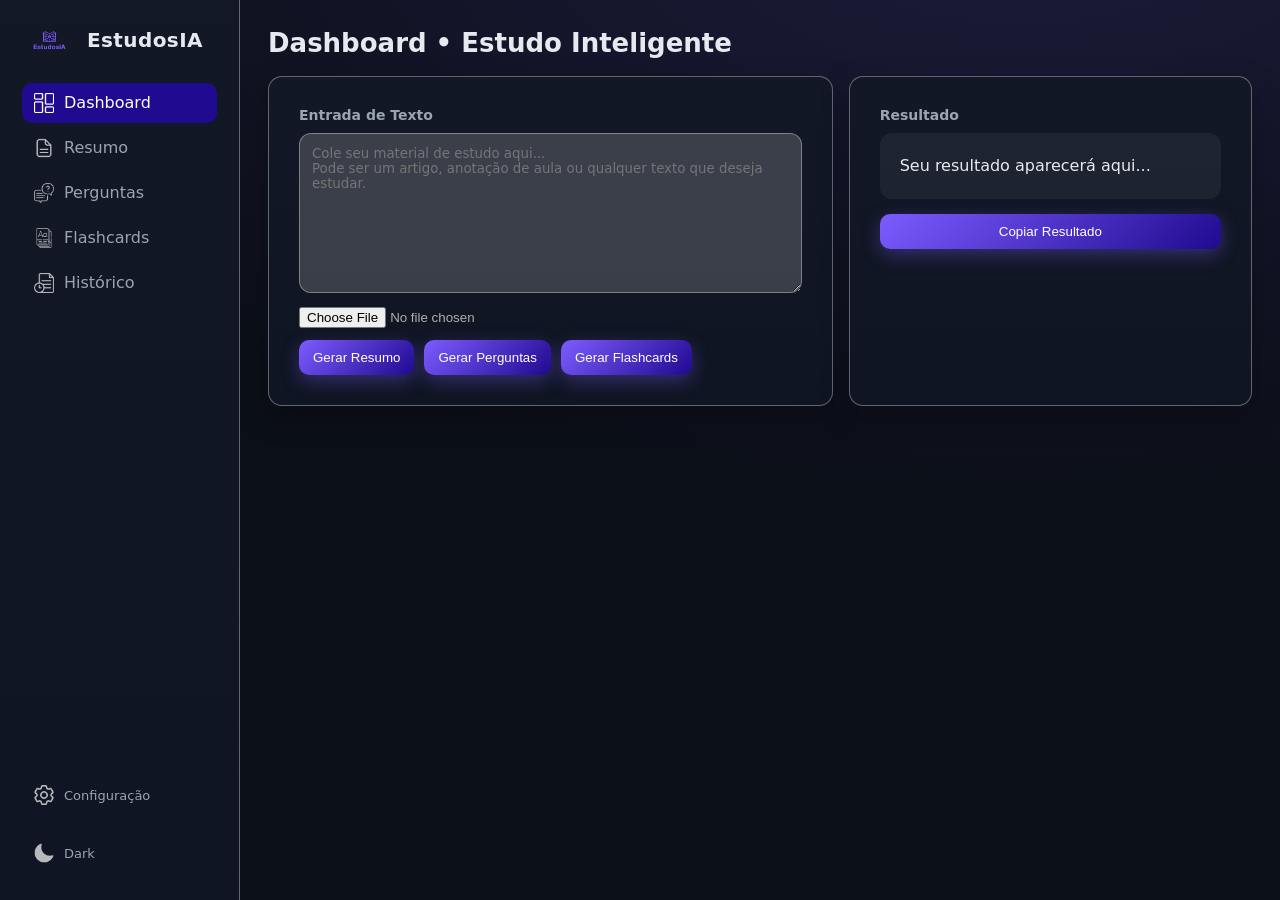
<file: index.html>
<!DOCTYPE html>
<html lang="pt-BR">
<head>
  <meta charset="UTF-8">
  <meta name="viewport" content="width=device-width, initial-scale=1.0">
  <title>EstudosIA • Dashboard</title>
  <link rel="stylesheet" href="style.css">
</head>
<body>
  <aside class="sidebar">
    <div class="brand"><img src="img/logo.png" alt="logo">EstudosIA</div>
    <nav class="nav">
      <a class="active" href="index.html"><img src="img/dashboard.png" alt="Dashboard">Dashboard</a>
      <a href="resumo.html"><img src="img/document.png" alt="Resumo">Resumo</a>
      <a href="perguntas.html"><img src="img/conversation.png" alt="Perguntas">Perguntas</a>
      <a href="flashcards.html"><img src="img/flash-cards.png" alt="Flashcards">Flashcards</a>
      <a href="historico.html"  ><img src="img/file.png" alt="Histórico" >Histórico</a>
      <div class="nav-bottom">
        <a href="configuracao.html"><img src="img/setting.png" alt="Configuração">Configuração</a>
        <a href="#" class="theme-btn" onclick="toggleTheme()"><img id="theme-icon" src="img/night-mode.png" alt="Tema"><span id="theme-text">Dark</span></a>
      </div>
    </nav>
  </aside>

  <main class="main">
    <div class="header">
      <div class="title">Dashboard • Estudo Inteligente</div>
      <button class="btn secondary" onclick="toggleMenu()">Menu</button>
    </div>

    <div class="grid">
      <div class="card">
        <h3>Entrada de Texto</h3>
        
        <textarea id="inputText" class="textarea" placeholder="Cole seu material de estudo aqui...&#10;Pode ser um artigo, anotação de aula ou qualquer texto que deseja estudar."></textarea>
        <input type="file" id="pdfInput" class="pdf" accept="application/pdf">
        <div class="actions">
          <button class="btn" onclick="gerarResumo()">Gerar Resumo</button>
          <button class="btn" onclick="gerarPerguntas()"> Gerar Perguntas</button>
          <button class="btn" onclick="gerarFlashcards()">Gerar Flashcards</button>
        </div>
        <div id="loader" class="loader" style="display:none;margin-top:10px"></div>
      </div>

      <div class="card">
        <h3>Resultado</h3>
        <div id="output" class="output">Seu resultado aparecerá aqui...</div>
        <button class="btn" onclick="copiarResultado()" style="margin-top: 15px; width: 100%;">Copiar Resultado</button>
      </div>
    </div>
  </main>

  <script src="script.js"></script>
  <script>
    function copiarResultado(){
      const text = document.getElementById('output').textContent;
      if(text === 'Seu resultado aparecerá aqui...'){
        alert('Gere um resultado primeiro');
        return;
      }
      navigator.clipboard.writeText(text);
      alert('Resultado copiado para a área de transferência!');
    }
  </script>
</body>
</html>
</file>
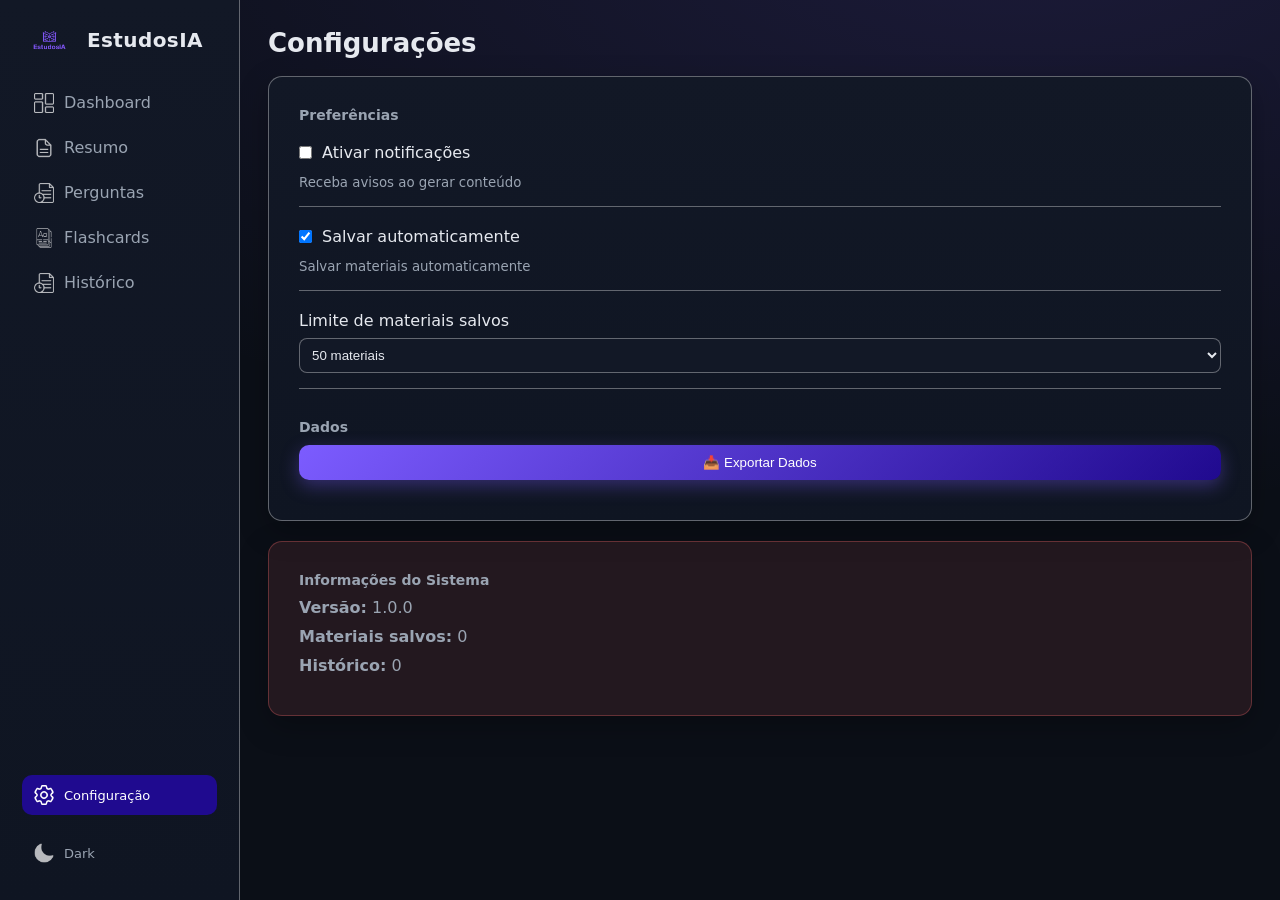
<file: configuracao.html>
<!DOCTYPE html>
<html lang="pt-BR">

<head>
  <meta charset="UTF-8">
  <meta name="viewport" content="width=device-width, initial-scale=1.0">
  <title>Configurações</title>
  <link rel="stylesheet" href="style.css">
</head>

<body>
  <aside class="sidebar">
    <div class="brand"><img src="img/logo.png" alt="logo">EstudosIA</div>
    <nav class="nav">
      <a href="index.html"><img src="img/dashboard.png" alt="Dashboard">Dashboard</a>
      <a href="resumo.html"><img src="img/document.png" alt="Resumo">Resumo</a>
      <a href="perguntas.html"><img src="img/file.png" alt="Perguntas">Perguntas</a>
      <a href="flashcards.html"><img src="img/flash-cards.png" alt="Flashcards">Flashcards</a>
      <a href="historico.html"><img src="img/file.png" alt="Histórico">Histórico</a>
      <div class="nav-bottom">
        <a class="active" href="configuracao.html"><img src="img/setting.png" alt="Configuração">Configuração</a>
        <a href="#" class="theme-btn" onclick="toggleTheme()"><img id="theme-icon" src="img/night-mode.png" alt="Tema"><span id="theme-text">Dark</span></a>
      </div>
    </nav>
  </aside>

  <main class="main">
    <div class="header">
      <div class="title">Configurações</div>
      <button class="btn secondary" onclick="toggleMenu()">Menu</button>
    </div>

    <div class="card">
      <h3>Preferências</h3>

      <div class="pref-item">
        <label class="pref-label">
          <input type="checkbox" id="notificacoes" onchange="savePreference('notificacoes', this.checked)">
          <span>Ativar notificações</span>
        </label>
        <small class="pref-desc">Receba avisos ao gerar conteúdo</small>
      </div>

      <div class="pref-item">
        <label class="pref-label">
          <input type="checkbox" id="autoSave" onchange="savePreference('autoSave', this.checked)" checked>
          <span>Salvar automaticamente</span>
        </label>
        <small class="pref-desc">Salvar materiais automaticamente</small>
      </div>

      <div class="pref-item">
        <label>Limite de materiais salvos</label>
        <select id="materialLimit" onchange="savePreference('materialLimit', this.value)" class="pref-select">
          <option value="20">20 materiais</option>
          <option value="50">50 materiais</option>
          <option value="100">100 materiais</option>
        </select>
      </div>

      <h3 class="h3-section">Dados</h3>
      <button class="btn btn-full" onclick="exportarDados()" style="margin-bottom: 10px;">📥 Exportar Dados</button>
      <button class="btn secondary btn-full" onclick="limparHistorico()" style="margin-bottom: 10px;">🗑️ Limpar Histórico</button>
      <button class="btn secondary btn-full" onclick="limparMateriais()" style="margin-bottom: 10px;">📄 Limpar Materiais</button>
      <button class="btn secondary btn-full btn-danger" onclick="limparTudo()">⚠️ Limpar Tudo</button>
    </div>

    <div class="card card-danger">
      <h3 class="h3-danger">Informações do Sistema</h3>
      <p class="p-system-info"><strong>Versão:</strong> 1.0.0</p>
      <p class="p-system-info"><strong>Materiais salvos:</strong> <span id="matCount">0</span>
      </p>
      <p class="p-system-info"><strong>Histórico:</strong> <span id="histCount">0</span></p>
    </div>
  </main>

  <script src="script.js"></script>
  <script>
    function savePreference(key, value) {
      const prefs = JSON.parse(localStorage.getItem('estudos_prefs') || '{}');
      prefs[key] = value;
      localStorage.setItem('estudos_prefs', JSON.stringify(prefs));
    }

    function loadPreferences() {
      const prefs = JSON.parse(localStorage.getItem('estudos_prefs') || '{}');
      if (document.getElementById('notificacoes')) document.getElementById('notificacoes').checked = prefs.notificacoes || false;
      if (document.getElementById('autoSave')) document.getElementById('autoSave').checked = prefs.autoSave !== false;
      if (document.getElementById('materialLimit')) document.getElementById('materialLimit').value = prefs.materialLimit || '50';
      updateStats();
    }

    function updateStats() {
      const materials = JSON.parse(localStorage.getItem('estudos_materiais') || '[]');
      const hist = JSON.parse(localStorage.getItem('bf_hist') || '[]');
      document.getElementById('matCount').textContent = materials.length;
      document.getElementById('histCount').textContent = hist.length;
    }

    function exportarDados() {
      const materials = localStorage.getItem('estudos_materiais');
      const hist = localStorage.getItem('bf_hist');
      const results = localStorage.getItem('estudos_resultados');
      const data = { materiais: JSON.parse(materials || '[]'), historico: JSON.parse(hist || '[]'), resultados: JSON.parse(results || '{}') };
      const blob = new Blob([JSON.stringify(data, null, 2)], { type: 'application/json' });
      const url = URL.createObjectURL(blob);
      const a = document.createElement('a');
      a.href = url;
      a.download = 'estudos_backup_' + new Date().toISOString().split('T')[0] + '.json';
      a.click();
      alert('✅ Backup exportado com sucesso!');
    }

    window.addEventListener('DOMContentLoaded', loadPreferences);
  </script>
</body>

</html>
</file>
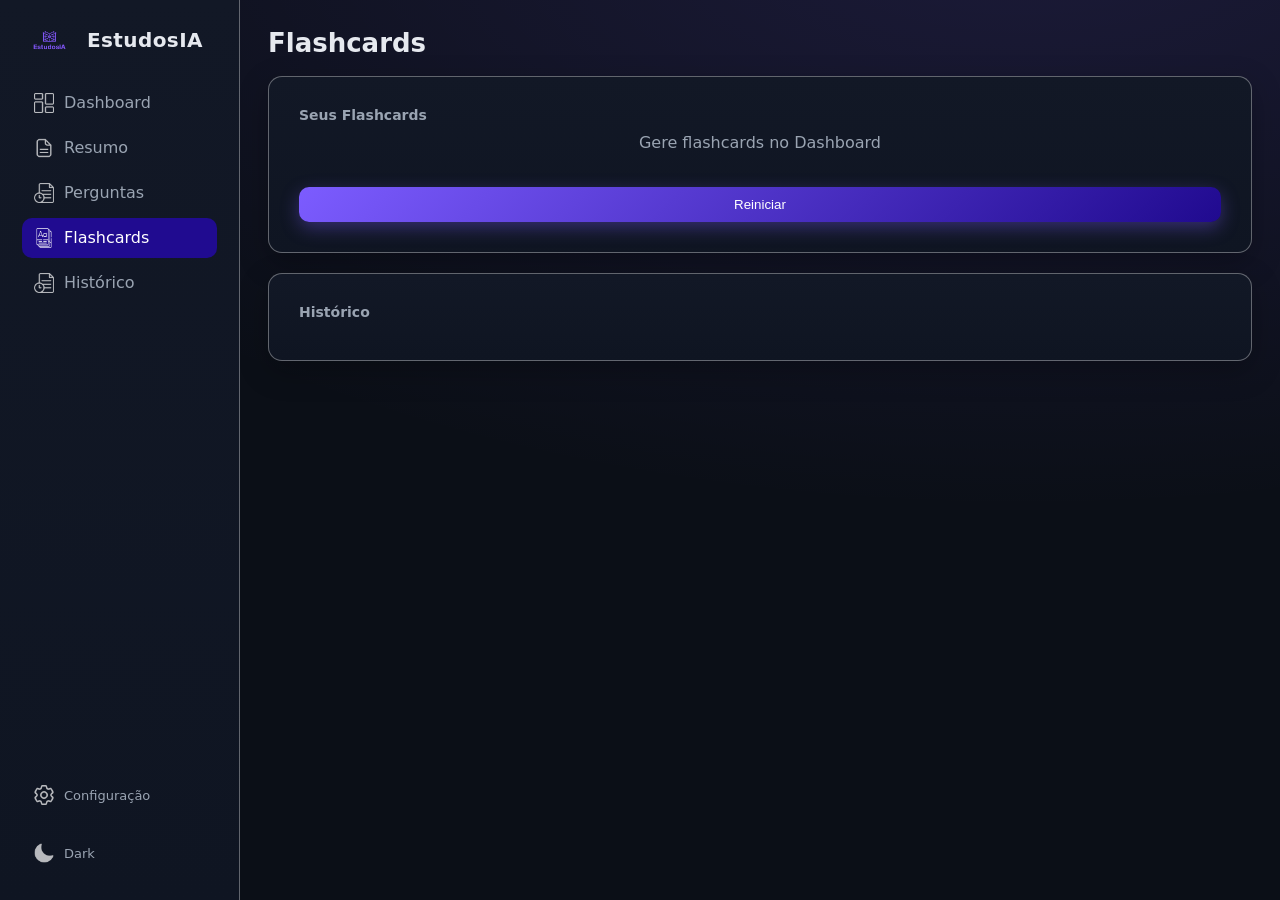
<file: flashcards.html>
<!DOCTYPE html>
<html lang="pt-BR">

<head>
  <meta charset="UTF-8">
  <meta name="viewport" content="width=device-width, initial-scale=1.0">
  <title>Flashcards</title>
  <link rel="stylesheet" href="style.css">
  <style>
    .flashcard-container {
      display: flex;
      gap: 15px;
      align-items: center;
      justify-content: center;
      margin: 20px 0;
    }

    .flashcard-nav {
      background: var(--panel);
      border: 1px solid var(--border);
      padding: 10px 15px;
      border-radius: 10px;
      cursor: pointer;
      color: var(--text);
    }

    .flashcard-nav:hover {
      background: rgba(124, 92, 255, .12);
    }
  </style>
</head>

<body>
  <aside class="sidebar">
    <div class="brand"><img src="img/logo.png" alt="logo">EstudosIA</div>
    <nav class="nav">
      <a href="index.html"><img src="img/dashboard.png" alt="Dashboard">Dashboard</a>
      <a href="resumo.html"><img src="img/document.png" alt="Resumo">Resumo</a>
      <a href="perguntas.html"><img src="img/file.png" alt="Perguntas">Perguntas</a>
      <a class="active" href="flashcards.html"><img src="img/flash-cards.png" alt="Flashcards">Flashcards</a>
      <a href="historico.html"><img src="img/file.png" alt="Histórico">Histórico</a>
      <div class="nav-bottom">
        <a href="configuracao.html"><img src="img/setting.png" alt="Configuração">Configuração</a>
        <a href="#" class="theme-btn" onclick="toggleTheme()"><img id="theme-icon" src="img/night-mode.png"
            alt="Tema"><span id="theme-text">Dark</span></a>
      </div>
    </nav>
  </aside>

  <main class="main">
    <div class="header">
      <div class="title">Flashcards</div>
      <button class="btn secondary" onclick="toggleMenu()">Menu</button>
    </div>

    <div class="card">
      <h3>Seus Flashcards</h3>
      <div id="flash" onclick="flip()"></div>

      <div id="navButtons">
        <button onclick="prevCard()">←</button>
        <span id="cardCounter"></span>
        <button onclick="nextCard()">→</button>
      </div>

      <div id="cardsList"></div>
      <div class="flashcard-container" id="navButtons" style="display: none;">
        <button class="flashcard-nav" onclick="prevCard()">← Anterior</button>
        <span id="cardCounter" style="color: var(--muted);">0 / 0</span>
        <button class="flashcard-nav" onclick="nextCard()">Próximo →</button>
      </div>
      <div id="cardsList" style="margin-top: 20px;"></div>
      <button class="btn" onclick="resetFlashcards()" style="margin-top: 15px; width: 100%;">Reiniciar</button>
    </div>

    <div class="card" style="margin-top: 20px;">
      <h3>Histórico</h3>
      <ul id="hist" class="list"></ul>
    </div>
  </main>

  <script src="script.js"></script>
</body>

</html>
</file>
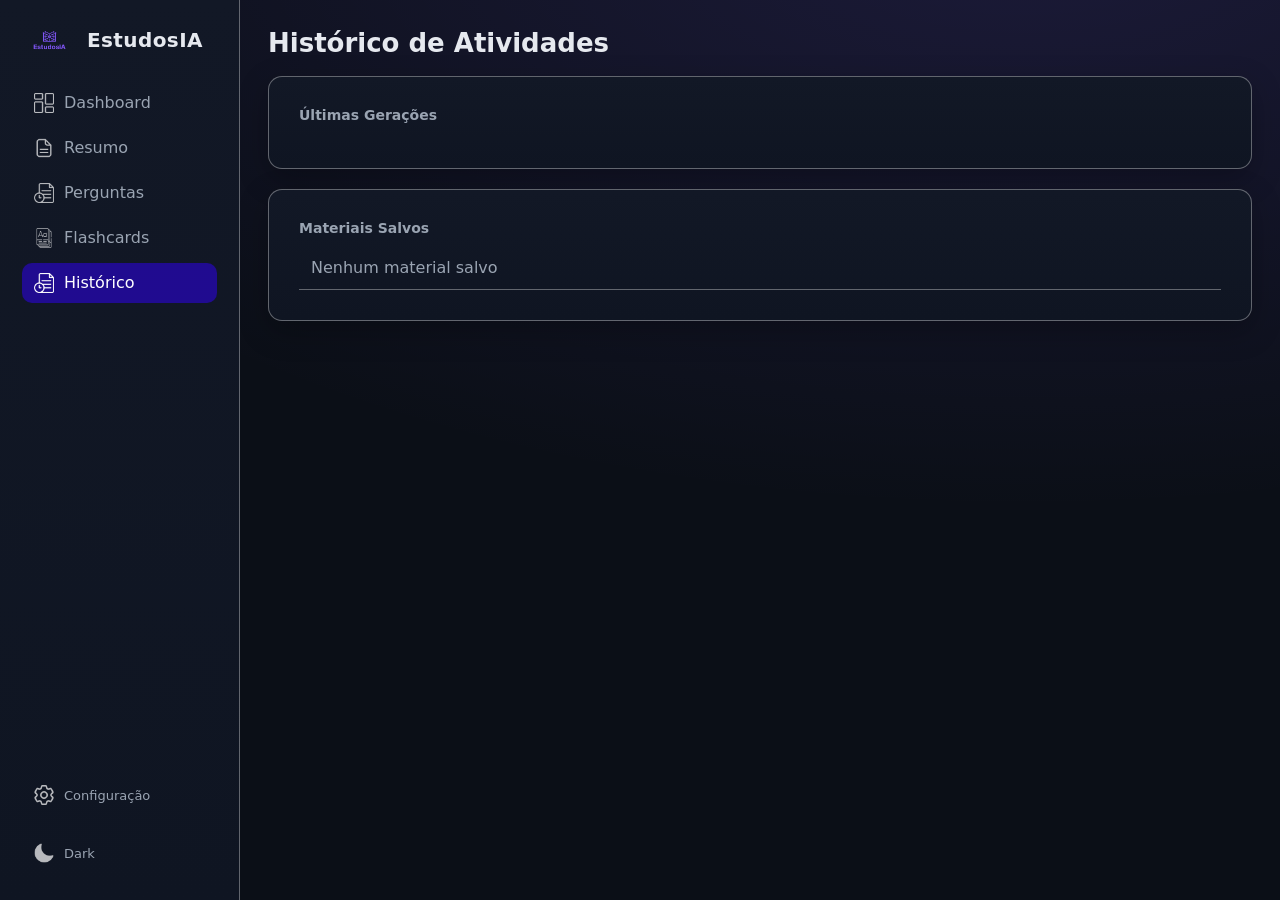
<file: historico.html>
<!DOCTYPE html>
<html lang="pt-BR">
<head>
  <meta charset="UTF-8">
  <meta name="viewport" content="width=device-width, initial-scale=1.0">
  <title>Histórico</title>
  <link rel="stylesheet" href="style.css">
</head>
<body>
  <aside class="sidebar">
    <div class="brand"><img src="img/logo.png" alt="logo">EstudosIA</div>
    <nav class="nav">
      <a href="index.html"><img src="img/dashboard.png" alt="Dashboard">Dashboard</a>
      <a href="resumo.html"><img src="img/document.png" alt="Resumo">Resumo</a>
      <a href="perguntas.html"><img src="img/file.png" alt="Perguntas">Perguntas</a>
      <a href="flashcards.html"><img src="img/flash-cards.png" alt="Flashcards">Flashcards</a>
      <a class="active" href="historico.html"><img src="img/file.png" alt="Histórico">Histórico</a>
      <div class="nav-bottom">
        <a href="configuracao.html"><img src="img/setting.png" alt="Configuração">Configuração</a>
        <a href="#" class="theme-btn" onclick="toggleTheme()"><img id="theme-icon" src="img/night-mode.png" alt="Tema"><span id="theme-text">Dark</span></a>
      </div>
    </nav>
  </aside>

  <main class="main">
    <div class="header">
      <div class="title">Histórico de Atividades</div>
      <button class="btn secondary" onclick="toggleMenu()">Menu</button>
    </div>

    <div class="card">
      <h3>Últimas Gerações</h3>
      <ul id="hist" class="list"></ul>
      <div style="display: flex; gap: 10px; margin-top: 15px;">
        <button class="btn secondary" onclick="limparHistorico()" style="flex: 1;">🗑️ Limpar Histórico</button>
        <button class="btn secondary btn-danger" onclick="limparTudo()" style="flex: 1;">⚠️ Limpar Tudo</button>
      </div>
    </div>

    <div class="card" style="margin-top: 20px;">
      <h3>Materiais Salvos</h3>
      <ul id="materiais" class="list"></ul>
    </div>
  </main>

  <script src="script.js"></script>
  <script>
    function limparHistorico(){
      if(confirm('Tem certeza que deseja limpar o histórico?')){
        localStorage.removeItem('bf_hist');
        document.getElementById('hist').innerHTML = '<li style="color: var(--muted);">Histórico vazio</li>';
        alert('Histórico limpo com sucesso!');
        location.reload();
      }
    }

    function limparTudo(){
      if(confirm('⚠️ AVISO: Isso vai limpar TODOS os dados! Tem certeza?')){
        localStorage.clear();
        alert('Todos os dados foram limpos');
        location.reload();
      }
    }

    window.addEventListener('DOMContentLoaded', () => {
      renderHistory();
      const materials = JSON.parse(localStorage.getItem('estudos_materiais') || '[]');
      const matList = document.getElementById('materiais');
      if(materials.length === 0){
        matList.innerHTML = '<li style="color: var(--muted);">Nenhum material salvo</li>';
      } else {
        matList.innerHTML = materials.map((m, i) => `<li style="display: flex; justify-content: space-between; align-items: center; padding: 8px; border-radius: 4px;"><span style="flex: 1;"><strong>Material ${i + 1}</strong> — ${m.created}<br/><small>${m.text.substring(0, 100)}...</small></span><button onclick="deleteMaterial(${i})" style="margin-left: 10px; padding: 4px 8px; background: #ff4757; color: white; border: none; border-radius: 4px; cursor: pointer; font-size: 12px; white-space: nowrap;">🗑️</button></li>`).join('');
      }
    });
  </script>
</body>
</html>
</file>
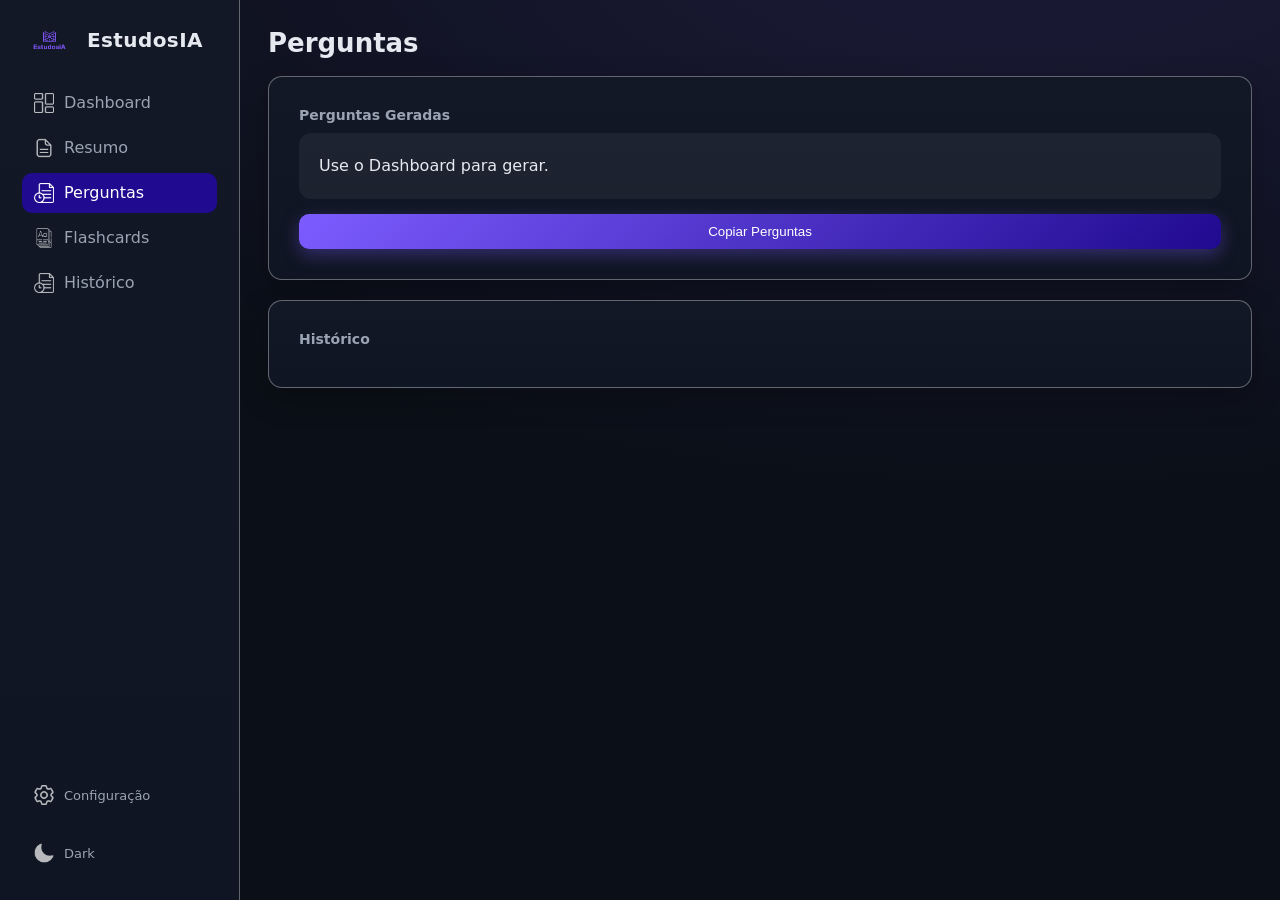
<file: perguntas.html>
<!DOCTYPE html>
<html lang="pt-BR">
<head>
  <meta charset="UTF-8">
  <meta name="viewport" content="width=device-width, initial-scale=1.0">
  <title>Perguntas</title>
  <link rel="stylesheet" href="style.css">
</head>
<body>
  <aside class="sidebar">
    <div class="brand"><img src="img/logo.png" alt="logo">EstudosIA</div>
    <nav class="nav">
      <a href="index.html"><img src="img/dashboard.png" alt="Dashboard">Dashboard</a>
      <a href="resumo.html"><img src="img/document.png" alt="Resumo">Resumo</a>
      <a class="active" href="perguntas.html"><img src="img/file.png" alt="Perguntas">Perguntas</a>
      <a href="flashcards.html"><img src="img/flash-cards.png" alt="Flashcards">Flashcards</a>
      <a href="historico.html"><img src="img/file.png" alt="Histórico">Histórico</a>
      <div class="nav-bottom">
        <a href="configuracao.html"><img src="img/setting.png" alt="Configuração">Configuração</a>
        <a href="#" class="theme-btn" onclick="toggleTheme()"><img id="theme-icon" src="img/night-mode.png" alt="Tema"><span id="theme-text">Dark</span></a>
      </div>
    </nav>
  </aside>

  <main class="main">
    <div class="header">
      <div class="title">Perguntas</div>
      <button class="btn secondary" onclick="toggleMenu()">Menu</button>
    </div>

    <div class="card">
      <h3>Perguntas Geradas</h3>
      <div class="output" id="output">Use o Dashboard para gerar perguntas.</div>
      <button class="btn" onclick="copiarParaClipboard()" style="margin-top: 15px; width: 100%;">Copiar Perguntas</button>
    </div>

    <div class="card" style="margin-top: 20px;">
      <h3>Histórico</h3>
      <ul id="hist" class="list"></ul>
    </div>
  </main>

  <script src="script.js"></script>
  <script>
    function copiarParaClipboard(){
      const text = document.getElementById('output').textContent;
      navigator.clipboard.writeText(text);
      alert('Perguntas copiadas!');
    }

    window.addEventListener('DOMContentLoaded', () => {
      const results = JSON.parse(localStorage.getItem('estudos_resultados') || '{}');
      if(results.perguntas) document.getElementById('output').textContent = results.perguntas.content;
      renderHistory();
    });
  </script>
</body>
</html>
</file>
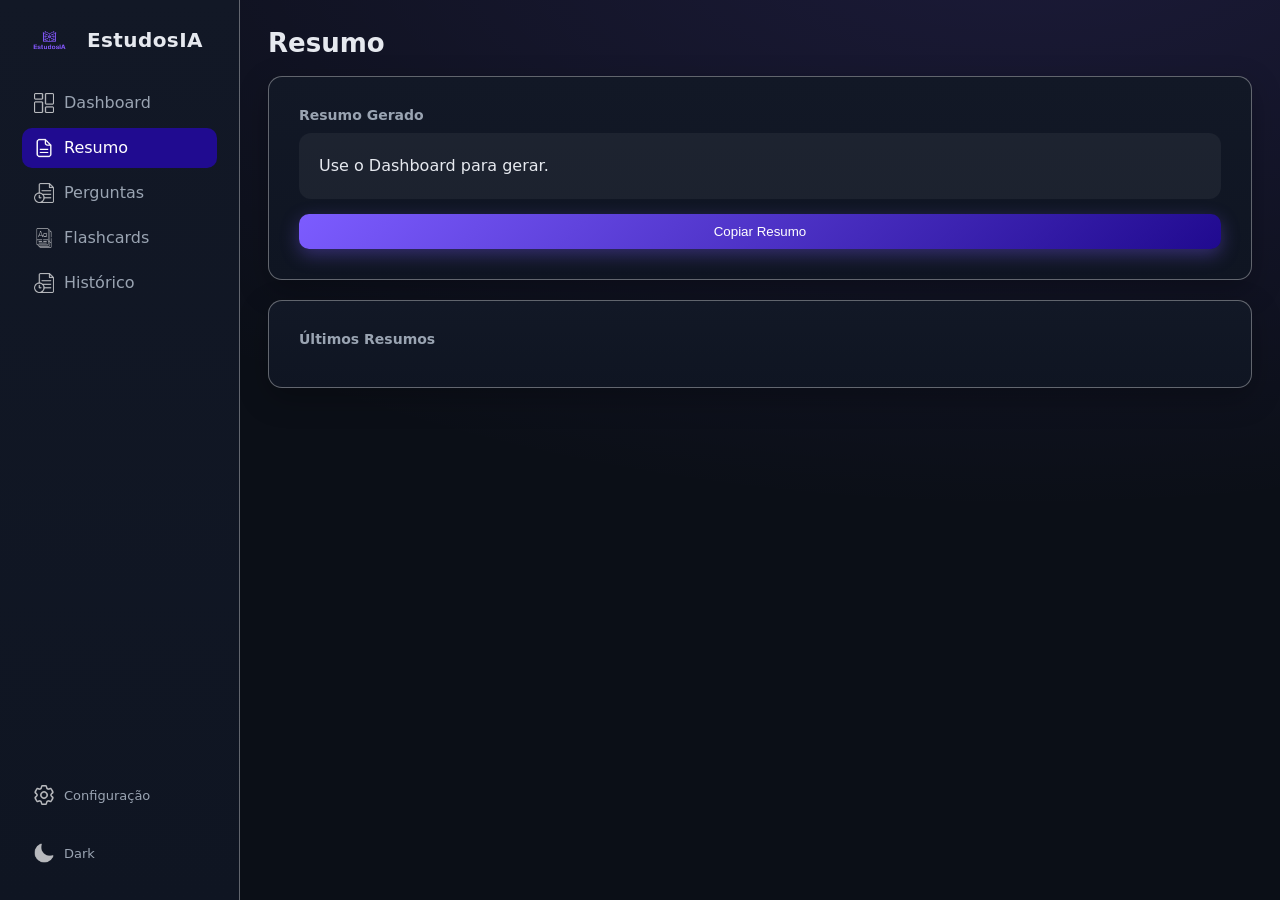
<file: resumo.html>
<!DOCTYPE html>
<html lang="pt-BR">
<head>
  <meta charset="UTF-8">
  <meta name="viewport" content="width=device-width, initial-scale=1.0">
  <title>Resumo</title>
  <link rel="stylesheet" href="style.css">
</head>
<body>
  <aside class="sidebar">
    <div class="brand"><img src="img/logo.png" alt="logo">EstudosIA</div>
    <nav class="nav">
      <a href="index.html"><img src="img/dashboard.png" alt="Dashboard">Dashboard</a>
      <a class="active" href="resumo.html"><img src="img/document.png" alt="Resumo">Resumo</a>
      <a href="perguntas.html"><img src="img/file.png" alt="Perguntas">Perguntas</a>
      <a href="flashcards.html"><img src="img/flash-cards.png" alt="Flashcards">Flashcards</a>
      <a href="historico.html"><img src="img/file.png" alt="Histórico">Histórico</a>
      <div class="nav-bottom">
        <a href="configuracao.html"><img src="img/setting.png" alt="Configuração">Configuração</a>
        <a href="#" class="theme-btn" onclick="toggleTheme()"><img id="theme-icon" src="img/night-mode.png" alt="Tema"><span id="theme-text">Dark</span></a>
      </div>
    </nav>
  </aside>

  <main class="main">
    <div class="header">
      <div class="title">Resumo</div>
      <button class="btn secondary" onclick="toggleMenu()">Menu</button>
    </div>
    
    <div class="card">
      <h3>Resumo Gerado</h3>
      <div class="output" id="output">Use o Dashboard para gerar um resumo.</div>
      <button class="btn" onclick="copiarParaClipboard()" style="margin-top: 15px; width: 100%;">Copiar Resumo</button>
    </div>

    <div class="card" style="margin-top: 20px;">
      <h3>Últimos Resumos</h3>
      <ul id="hist" class="list"></ul>
    </div>
  </main>

  <script src="script.js"></script>
  <script>
    function copiarParaClipboard(){
      const text = document.getElementById('output').textContent;
      navigator.clipboard.writeText(text);
      alert('Resumo copiado!');
    }

    window.addEventListener('DOMContentLoaded', () => {
      const results = JSON.parse(localStorage.getItem('estudos_resultados') || '{}');
      if(results.resumo) document.getElementById('output').textContent = results.resumo.content;
      renderHistory();
    });
  </script>
</body>
</html>
</file>
<file: style.css>
:root {
  --bg: #0b0f17;
  --panel: #121826;
  --panel-2: #0f1522;
  --text: #e6e9ef;
  --muted: #9aa4b2;
  --primary: #7c5cff;
  --primary-2: rgb(46 0 235 / 54%);
  --border: rgba(255, 255, 255, 0.342);
  --radius: 14px;
}

* {
  box-sizing: border-box;
  margin: 0;
  padding: 0;
}

html,
body {
  height: 100%;
  transition:
    background-color 0.3s ease,
    color 0.3s ease;
}

body {
  font-family:
    Inter,
    system-ui,
    -apple-system,
    Segoe UI,
    Roboto,
    Arial;
  background:
    radial-gradient(
      1200px 600px at 80% -10%,
      rgba(124, 92, 255, 0.15),
      transparent
    ),
    var(--bg);
  color: var(--text);
  display: flex;
}

a {
  color: inherit;
  text-decoration: none;
}

.sidebar {
  width: 240px;
  background: linear-gradient(180deg, var(--panel), var(--panel-2));
  border-right: 1px solid var(--border);
  padding: 22px;
  position: fixed;
  inset: 0 auto 0 0;
  transition: all 0.3s ease;
  z-index: 1000;
}

.brand {
  font-weight: 700;
  font-size: 20px;
  letter-spacing: 0.4px;
  margin-bottom: 24px;
  display: flex;
  align-items: center;
  gap: 10px;
}

.brand img {
  width: 55px;
  object-fit: contain;
}

.nav a {
  display: flex;
  align-items: center;
  gap: 10px;
  margin: 5px 0px;
  padding: 10px 12px;
  border-radius: 10px;
  color: var(--muted);
  transition: all 0.2s ease;
}

.nav a img {
  width: 20px;
  height: 20px;
  opacity: 0.7;
  transition:
    opacity 0.2s ease,
    filter 0.2s ease;
  filter: brightness(0) invert(1);
}

.nav a.active img,
.nav a:hover img {
  opacity: 1;
  filter: brightness(0) invert(1);
}

.nav a.active,
.nav a:hover {
  background: rgb(46 0 235 / 54%);
  color: #ffffff;
}

.theme-btn {
  transition: all 0.3s ease;
}

.nav-bottom {
  position: absolute;
  bottom: 22px;
  left: 22px;
  display: flex;
  flex-direction: column;
  gap: 8px;
  width: calc(100% - 44px);
}

.nav-bottom a {
  font-size: 13px;
}

.main {
  margin-left: 240px;
  padding: 28px;
  width: 100%;
  transition: margin-left 0.3s ease;
}

.header {
  display: flex;
  align-items: center;
  justify-content: space-between;
  margin-bottom: 18px;
}

.title {
  font-size: 26px;
  font-weight: 700;
}

.grid {
  display: grid;
  gap: 16px;
  grid-template-columns: 1.4fr 1fr;
}

.card {
  background: linear-gradient(180deg, var(--panel), var(--panel-2));
  border: 1px solid var(--border);
  border-radius: var(--radius);
  padding: 30px;
  box-shadow: 0 10px 30px rgba(0, 0, 0, 0.25);
  transition: all 0.3s ease;
}

.card:hover {
  border-color: var(--primary);
  box-shadow: 0 10px 30px rgba(124, 92, 255, 0.15);
}

.card h3 {
  font-size: 14px;
  color: var(--muted);
  margin-bottom: 10px;
  transition: color 0.3s ease;
}

.textarea {
  width: 100%;
  min-height: 160px;
  resize: vertical;
  background: #ffffff2c;
  border: 1px solid var(--border);
  color: var(--text);
  border-radius: 12px;
  padding: 12px;
  transition: all 0.3s ease;
  font-family: inherit;
}

.textarea:focus {
  outline: none;
  border-color: var(--primary);
  box-shadow: 0 0 0 3px rgba(124, 92, 255, 0.1);
}
.pdf {
  border: none;
  background: transparent;
  color: #b3acac;
  margin-top: 10px;
}

.actions {
  display: flex;
  flex-wrap: wrap;
  gap: 10px;
  margin-top: 12px;
}

.btn {
  background: linear-gradient(135deg, var(--primary), var(--primary-2));
  border: none;
  color: white;
  padding: 10px 14px;
  border-radius: 10px;
  cursor: pointer;
  box-shadow: 0 6px 18px rgba(124, 92, 255, 0.35);
  transition: all 0.2s ease;
  font-weight: 500;
}

.btn:hover {
  transform: translateY(-2px);
  box-shadow: 0 8px 24px rgba(124, 92, 255, 0.45);
}

.btn:active {
  transform: scale(0.98);
}

.btn.secondary {
  background: transparent;
  border: 1px solid var(--border);
  color: var(--text);
  box-shadow: none;
  display: none;
}

.btn.secondary:hover {
  background: rgba(124, 92, 255, 0.08);
}

.output {
  white-space: pre-wrap;
  line-height: 1.6;
  padding: 20px;
  background: rgba(255, 255, 255, 0.05);
  border-radius: 12px;
  transition: all 0.3s ease;
  max-height: 600px;
  overflow-y: auto;
  color: var(--text);
}

/* Scroll profissional */
.output::-webkit-scrollbar {
  width: 8px;
}

.output::-webkit-scrollbar-track {
  background: rgba(124, 92, 255, 0.1);
  border-radius: 10px;
}

.output::-webkit-scrollbar-thumb {
  background: #7c5cff;
  border-radius: 10px;
  transition: background 0.3s ease;
}

.output::-webkit-scrollbar-thumb:hover {
  background: #9d7fff;
}

.pref-item {
  margin: 20px 0;
  padding-bottom: 15px;
  border-bottom: 1px solid var(--border);
}

.pref-label {
  display: flex;
  align-items: center;
  gap: 10px;
  cursor: pointer;
  margin-bottom: 10px;
}

.pref-desc {
  color: var(--muted);
}

.pref-select {
  width: 100%;
  padding: 8px;
  margin-top: 8px;
  background: var(--panel);
  border: 1px solid var(--border);
  color: var(--text);
  border-radius: 8px;
  cursor: pointer;
}

.btn-full {
  display: block;
  width: 100%;
  margin-bottom: 10px;
}

.btn-danger {
  color: #ff6b6b;
}

.card-danger {
  background: rgba(255, 107, 107, 0.1);
  border-color: rgba(255, 107, 107, 0.3);
  margin-top: 20px;
}

.h3-danger {
  color: #ff6b6b;
}

.h3-section {
  margin-top: 30px;
  margin-bottom: 15px;
}

.p-system-info {
  margin: 10px 0;
  color: var(--muted);
}

.flash {
  min-height: 180px;
  display: flex;
  align-items: center;
  justify-content: center;
  font-size: 18px;
  line-height: 1.6;
  text-align: center;
  padding: 30px;
  background: linear-gradient(180deg, var(--panel), var(--panel-2));
  border: 1px solid var(--border);
  border-radius: var(--radius);
  box-shadow: 0 10px 30px rgba(0, 0, 0, 0.25);
}

.card-item {
  animation: slideIn 0.3s ease;
}

@keyframes slideIn {
  from {
    opacity: 0;
    transform: translateY(10px);
  }
  to {
    opacity: 1;
    transform: translateY(0);
  }
}

body.light {
  --bg: #f5f5f5;
  --panel: #ffffff;
  --panel-2: #f9f9f9;
  --text: #1a1a1a;
  --muted: #666666;
  --border: rgba(0, 0, 0, 0.1);
  background:
    radial-gradient(
      1200px 600px at 80% -10%,
      rgba(124, 92, 255, 0.1),
      transparent
    ),
    var(--bg);
}

body.light .nav a:hover,
body.light .nav a.active {
  background: rgba(124, 92, 255, 0.15);
  color: #1a1a1a;
}

body.light .nav a img {
  filter: brightness(0);
}

.loader {
  height: 8px;
  border-radius: 999px;
  overflow: hidden;
  background: #0b1220;
  border: 1px solid var(--border);
}

.loader::after {
  content: "";
  display: block;
  height: 100%;
  width: 40%;
  background: linear-gradient(90deg, transparent, var(--primary), transparent);
  animation: load 1.2s infinite;
}

@keyframes load {
  from {
    transform: translateX(-100%);
  }

  to {
    transform: translateX(250%);
  }
}

.flash {
  display: flex;
  align-items: center;
  justify-content: center;
  min-height: 180px;
  font-size: 18px;
  text-align: center;
  cursor: pointer;
  background: rgba(124, 92, 255, 0.1);
  border: 2px dashed var(--border);
  border-radius: 12px;
  transition: all 0.3s ease;
  padding: 20px;
}

.flash:hover {
  border-color: var(--primary);
  background: rgba(124, 92, 255, 0.15);
}

.list {
  list-style: none;
}

.list li {
  padding: 12px;
  border-bottom: 1px solid var(--border);
  color: var(--muted);
  transition: all 0.2s ease;
}

.list li:hover {
  background: rgba(124, 92, 255, 0.05);
  color: var(--text);
}

.light {
  --bg: #f5f7fb;
  --panel: #ffffff;
  --panel-2: #ffffff;
  --text: #0b1220;
  --muted: #5b6472;
  --border: rgba(0, 0, 0, 0.08);
}

.output span {
  animation: fadeIn 0.5s ease forwards;
}

@keyframes fadeIn {
  from {
    opacity: 0;
    transform: translateY(5px);
  }

  to {
    opacity: 1;
    transform: translateY(0);
  }
}

@media (max-width: 900px) {
  .btn.secondary {
    display: block;
  }

  .sidebar {
    position: fixed;
    transform: translateX(-100%);
    transition: transform 0.3s ease;
  }

  .sidebar.open {
    transform: translateX(0);
    box-shadow: 0 0 30px rgba(0, 0, 0, 0.5);
  }

  .main {
    margin-left: 0;
  }

  .grid {
    grid-template-columns: 1fr;
  }

  .nav-bottom {
    flex-direction: row;
    gap: 5px;
  }

  .nav-bottom a {
    flex: 1;
    text-align: center;
    padding: 8px 2px;
    align-items: center;
    justify-content: center;
  }
}
</file>
